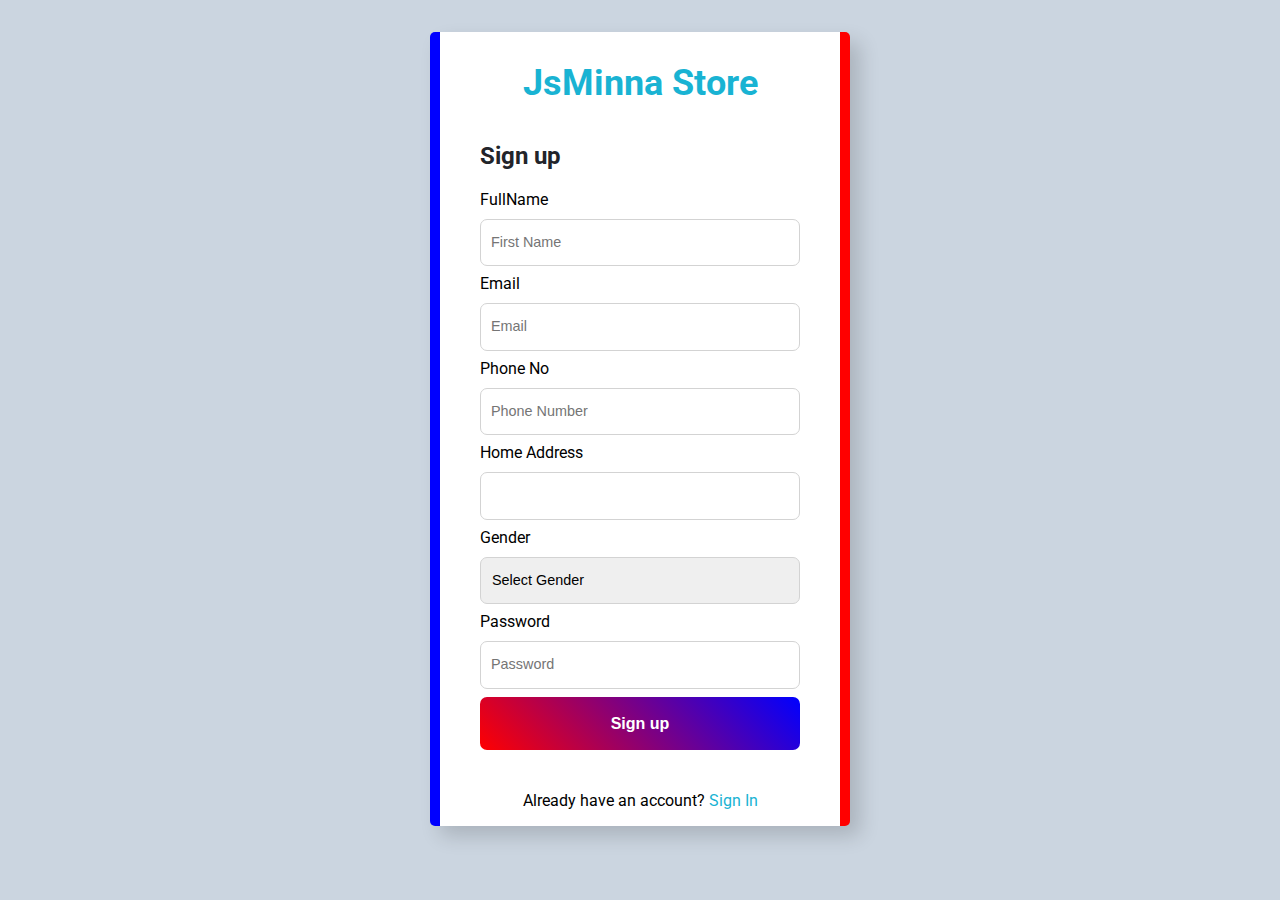
<file: signUp.html>
<!DOCTYPE html>
<html lang="en">

<head>
    <meta charset="UTF-8">
    <meta name="viewport" content="width=device-width, initial-scale=1.0">
    <title>Create Account Form</title>
    <link rel="stylesheet" href="/style/main.css">
    <link href="https://fonts.googleapis.com/css2?family=Roboto:wght@500&display=swap" rel="stylesheet">
    <link rel="stylesheet" href="https://cdnjs.cloudflare.com/ajax/libs/font-awesome/5.12.1/css/all.min.css">
</head>

<body>
    <div class="login container">
        <div class="hero-form">
            <h2>JsMinna Store</h2>
        </div>
        <form action="" class="form" id="sign_up">
            <div class="form-title">
                <h2>Sign up</h2>
            </div>

            <div class="field">
                <label for="">FullName</label>
                <input type="text" id='name1' name='name' placeholder="First Name" required>
                <!-- <i class="fas fa-check-circle"></i>
                <i class="fas fa-exclamation-circle"></i>
                <small>Error message</small> -->
            </div>

            <div class="field">
                <label for="">Email</label>
                <input type="email" id='mail' name='email' placeholder="Email" required>
                <!-- <i class="fas fa-check-circle"></i>
                <i class="fas fa-exclamation-circle"></i>
                <small>Error message</small> -->
            </div>
            <div class="field">
                <label for="">Phone No</label>
                <input type="number" id="mobile" name='phone' placeholder="Phone Number" required>
                <!-- <i class="fas fa-check-circle"></i>
                <i class="fas fa-exclamation-circle"></i>
                <small>Error message</small> -->
            </div>
            <div class="field">
                <label for="">Home Address</label>
                <input type="text" id='home' name='home' required>
                <!-- <i class="fas fa-check-circle"></i>
                <i class="fas fa-exclamation-circle"></i>
                <small>Error message</small> -->
            </div>
            <div class="field">
                <label for="">Gender</label>
                <select name="gender" id="gender" required>
                        <option value="" disabled selected>Select Gender</option>
                        <option value="male">Male</option>
                        <option value="female">Female</option>
                    </select>
                <!-- <i class="fas fa-check-circle"></i>
                <i class="fas fa-exclamation-circle"></i>
                <small>Error message</small> -->
            </div>
            <div class="field">
                <label for="">Password</label>
                <input type="password" id="pwd1" name='psd' placeholder="Password" required>
                <!-- <i class="fas fa-check-circle"></i>
                <i class="fas fa-exclamation-circle"></i>
                <small>Error message</small> -->
            </div>

            <div class="field">
                <button type="submit" onClick="signUpHandler(event)">Sign up</button>
            </div>
        </form>
        <p>Already have an account? <a href="./store/signIn.html">Sign In</a></p>

        <!-- <p>Already have an account<a href="login.html">Login Here</a></p> -->
    </div>
    <script src="./script/index.js"></script>
</body>

</html>
</file>
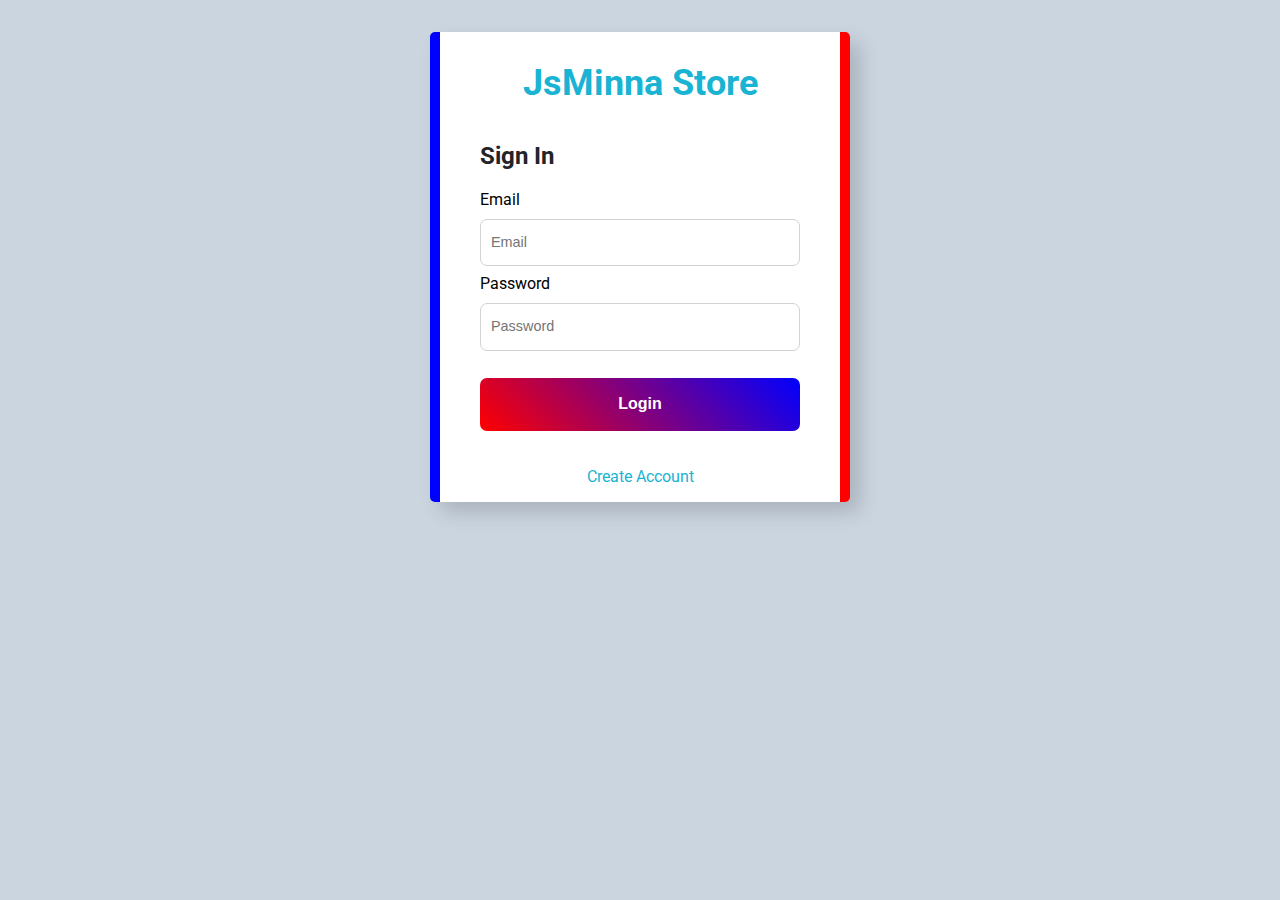
<file: store/signIn.html>
<!DOCTYPE html>
<html lang="en">

<head>
    <meta charset="UTF-8">
    <meta name="viewport" content="width=device-width, initial-scale=1.0">
    <title>Login In Form</title>
    <link href="https://fonts.googleapis.com/css2?family=Roboto:wght@500&display=swap" rel="stylesheet">
    <link rel="stylesheet" href="https://cdnjs.cloudflare.com/ajax/libs/font-awesome/5.12.1/css/all.min.css">
    <link rel="stylesheet" href="../style/main.css">
</head>

<body>
    <div class="container login">
        <div class="hero-form">
            <h2>JsMinna Store</h2>
        </div>

        <form action="" class="form" id="sign_in">
            <div class="form-title">
                <h2>Sign In</h2>
            </div>

            <div class="field">
                <label for="">Email</label>
                <input type="email" id='mail2' name='email' placeholder="Email">
                <!-- <small>Error message</small> -->
            </div>

            <div class="field error">
                <label for="">Password</label>
                <input type="password" id='pwd3' name='psd' placeholder="Password">
                <small>Error message</small>
            </div>
            <div>

                <button type="submit" onClick="signInHandler(event)">Login</button>
            </div>
        </form>
        <p><a href="signUp.html">Create Account</a></p>


    </div>
    <script src="../script/index.js"></script>
</body>

</html>
</file>
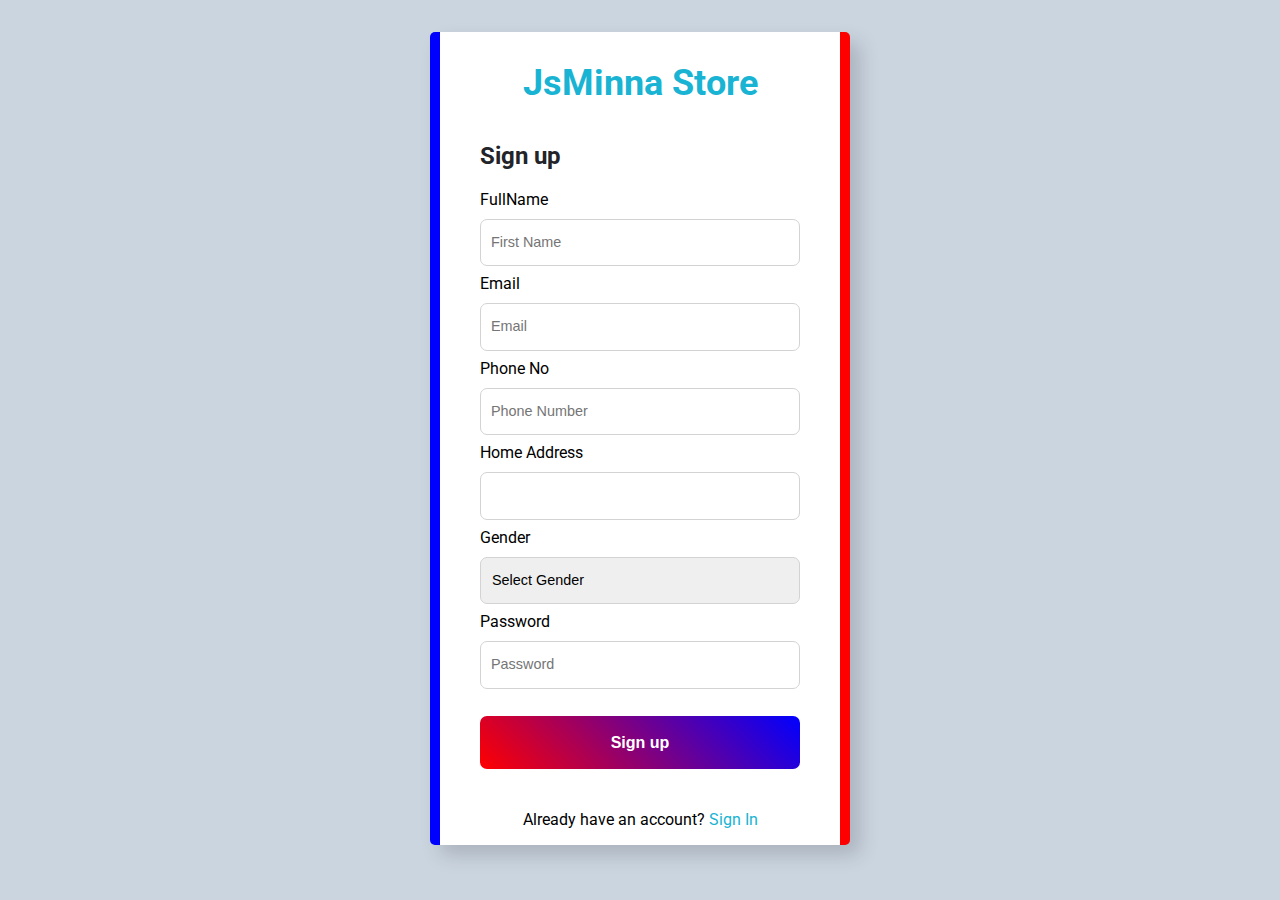
<file: store/signUp.html>
<!DOCTYPE html>
<html lang="en">

<head>
    <meta charset="UTF-8">
    <meta name="viewport" content="width=device-width, initial-scale=1.0">
    <title>Create Account Form</title>
    <link rel="stylesheet" href="../style/main.css">
    <link href="https://fonts.googleapis.com/css2?family=Roboto:wght@500&display=swap" rel="stylesheet">
    <link rel="stylesheet" href="https://cdnjs.cloudflare.com/ajax/libs/font-awesome/5.12.1/css/all.min.css">
</head>

<body>
    <div class="login container">
        <div class="hero-form">
            <h2>JsMinna Store</h2>
        </div>
        <form action="" class="form" id="sign_up">
            <div class="form-title">
                <h2>Sign up</h2>
            </div>

            <div class="field">
                <label for="">FullName</label>
                <input type="text" id='name1' name='name' placeholder="First Name" required>

            </div>

            <div class="field">
                <label for="">Email</label>
                <input type="email" id='mail' name='email' placeholder="Email" required>

            </div>
            <div class="field">
                <label for="">Phone No</label>
                <input type="number" id="mobile" name='phone' placeholder="Phone Number" required>

            </div>
            <div class="field">
                <label for="">Home Address</label>
                <input type="text" id='home' name='home' required>

            </div>
            <div class="field">
                <label for="">Gender</label>
                <select name="gender" id="gender" required>
                        <option value="" disabled selected>Select Gender</option>
                        <option value="male">Male</option>
                        <option value="female">Female</option>
                    </select>

            </div>
            <div class="field error">
                <label for="">Password</label>
                <input type="password" id="pwd1" name='psd' placeholder="Password" required>

                <small>Error message</small>
            </div>

            <div class="field">
                <button type="submit" onClick="signUpHandler(event)">Sign up</button>
            </div>
        </form>
        <p>Already have an account? <a href="signIn.html">Sign In</a></p>

        <!-- <p>Already have an account<a href="login.html">Login Here</a></p> -->
    </div>
    <script src="../script/index.js"></script>
</body>

</html>
</file>
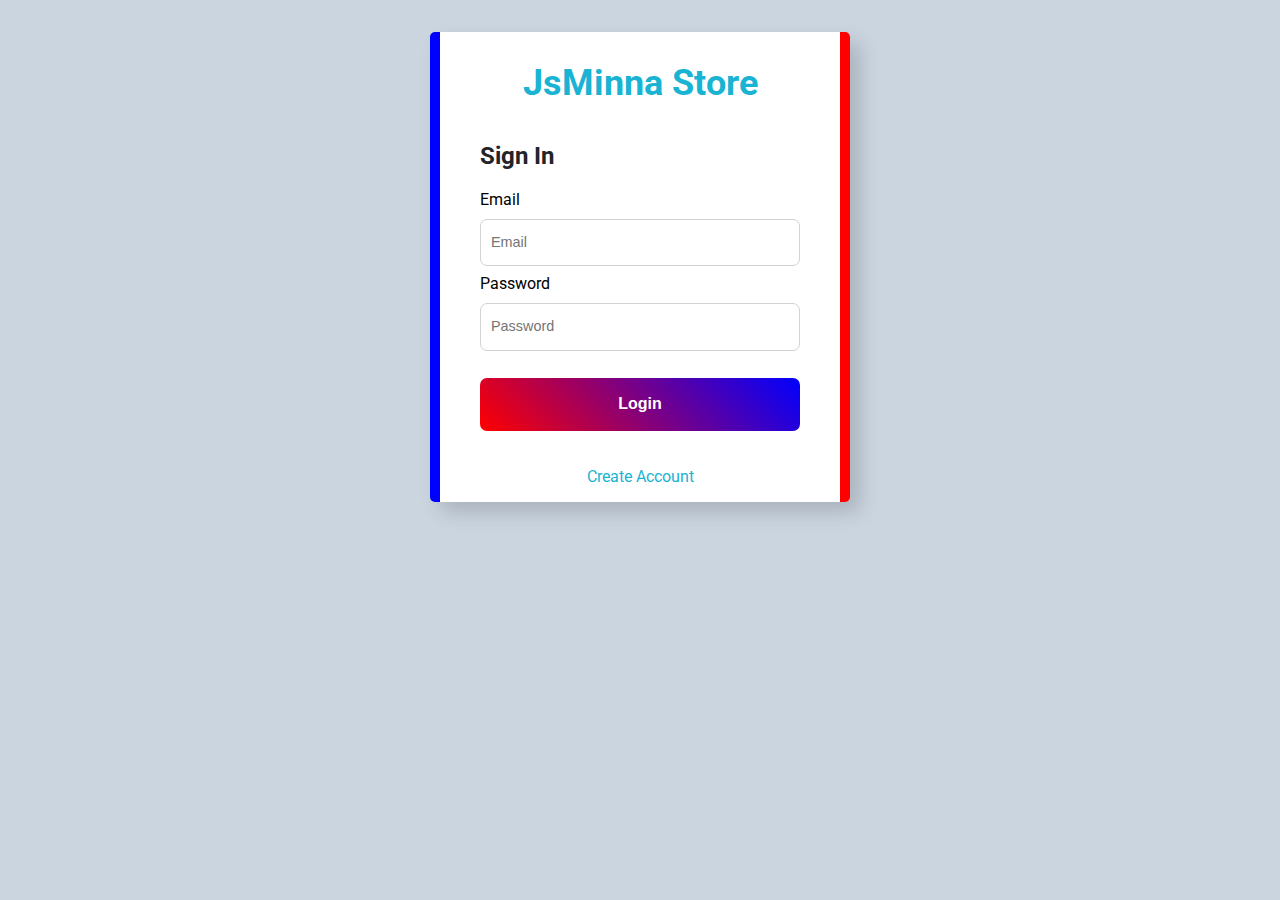
<file: store/suggest.html>
<!DOCTYPE html>
<html lang="en">

<head>
    <meta charset="UTF-8">
    <meta name="viewport" content="width=device-width, initial-scale=1.0">
    <title>Js || store</title>
    <link rel="stylesheet" href="../style/dash.css">
    <link rel="stylesheet" href="https://cdnjs.cloudflare.com/ajax/libs/font-awesome/5.12.1/css/all.min.css">
    <script>
        const user = JSON.parse(sessionStorage.getItem("user"));
        if (!user) {
            window.location.href = "/store/signIn.html";
        }
    </script>
</head>

<body onload="fetchAllData()">
    <div class="sidebar">
        <div class="sidebar-header">
            <h3 class="brand-name">
                <span>jsStores</span>
            </h3>
            <div class="nav-toggle">
                <span class="hamburger"></span>

            </div>
        </div>
        <div class="sidebar-menu">
            <ul class="">
                <li class="sidebar-menu-list__one ">
                    <a href="suggest.htmls">

                        <!-- <i class="far fa-sticky-note"></i> -->
                        <i class="fas fa-envelope-open-text"></i>

                        <span>Suggestions</span>
                    </a>
                </li>
                <li class="sidebar-menu-list__two">
                    <a href="suggested.html">
                        <i class="far fa-eye"></i>
                        <span>Suggested</span>
                    </a>
                </li>
                <li class="sidebar-menu-list__two">
                    <a href="#">
                        <i class="far fa-eye"></i>
                        <span>Logout</span>
                    </a>
                </li>
            </ul>

        </div>

    </div>
    <div class="main-content">

        <header>
            <h3>Welcome Back, &#128526;</h3>
            <!-- <a href="#" class="btn">Logout</a> -->
        </header>
        <main class="main">
            <!-- <h3>Suggestion Box</h3> -->
            <div class="form-container">
                <!-- <div class="form-header">
                    <h2>Sign up</h2>
                </div> -->
                <form action="" class="form" id="suggest-item">
                    <div class="form-title">
                        <h2>Suggestions Box</h2>
                    </div>

                    <div class="field">
                        <label for="">Item Name</label>
                        <input type="text" id='name' name='name'>
                    </div>
                    <div class="field">
                        <label for="">Item Description</label>
                        <input type="text" id='describe' name='describe'>
                    </div>
                    <div class="field">
                        <label for="">Category</label>
                        <select name="Category" id="gender">
                        <option value="" disabled selected>Select Category</option>
                        <option value="Electronics">Electronics</option>
                         <option value="Grocery">Grocery</option>
                        <option value="Furniture">Furniture</option>
                    </select>
                    </div>
                    <div class="field ">
                        <label for="">Reason for Suggesting</label>
                        <textarea name="reason" id="" cols="5" rows="5"></textarea>
                    </div>
                    <button type="submit" onClick="suggestHandler(event)">Submit</button>
                </form>
            </div>
        </main>
        <footer style="background: #ccc; height: 10vh;">

        </footer>
    </div>
    <script src="../script/index.js"></script>


</body>

</html>
</file>
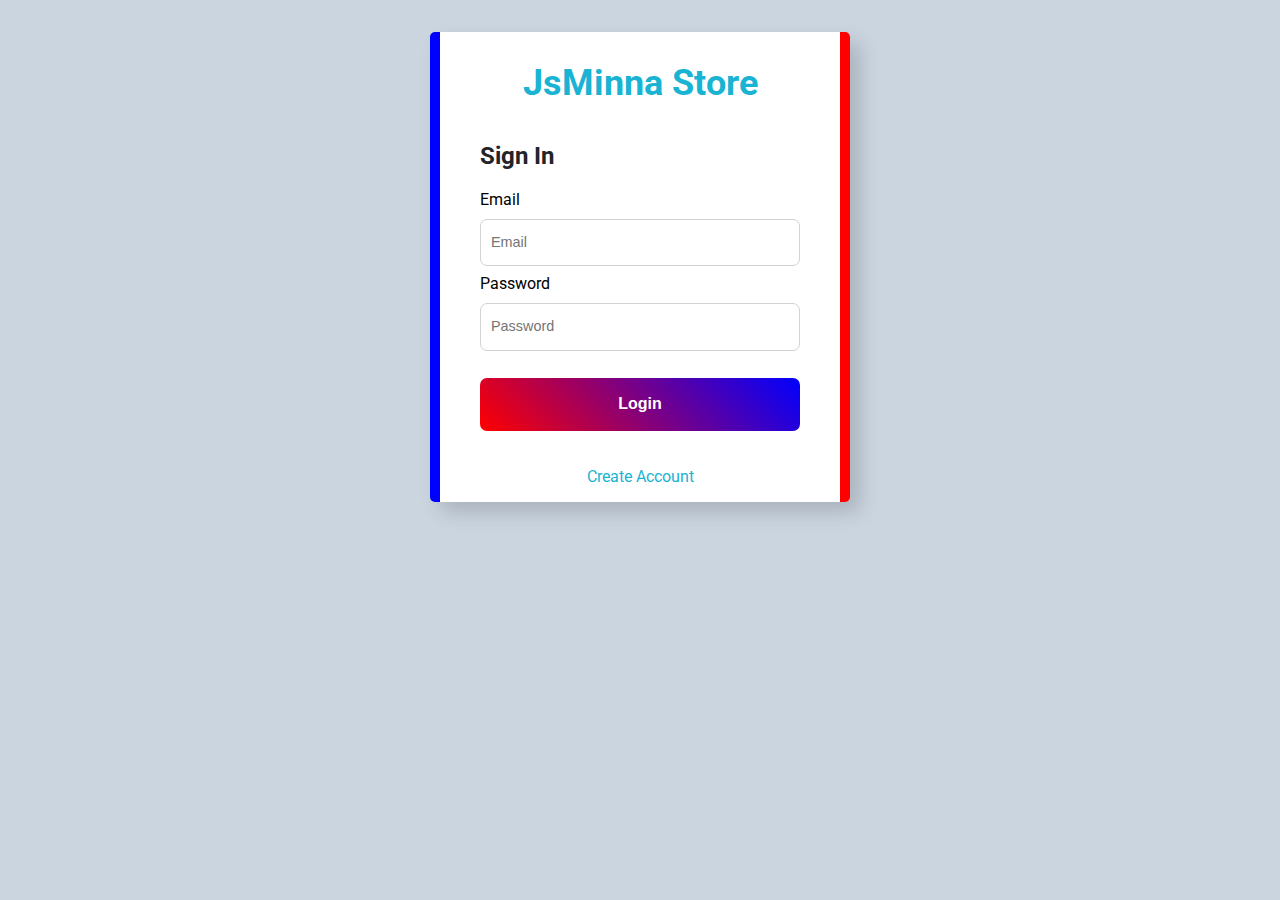
<file: store/suggested.html>
<!DOCTYPE html>
<html lang="en">

<head>
    <meta charset="UTF-8">
    <meta name="viewport" content="width=device-width, initial-scale=1.0">
    <title>Js || store</title>
    <link rel="stylesheet" href="../style/dash.css">
    <link rel="stylesheet" href="https://cdnjs.cloudflare.com/ajax/libs/font-awesome/5.12.1/css/all.min.css">
    <script>
        const user = JSON.parse(sessionStorage.getItem("user"));
        if (!user) {
            window.location.href = "/store/signIn.html";
        }
    </script>
</head>

<body onload="fetchAllData()">
    <div class="sidebar">
        <div class="sidebar-header">
            <h3 class="brand-name">
                <span>jsStores</span>
            </h3>
            <div class="nav-toggle">
                <span class="hamburger"></span>

            </div>
        </div>
        <div class="sidebar-menu">
            <ul class="">
                <li class="sidebar-menu-list__one ">
                    <a href="suggest.html">

                        <!-- <i class="far fa-sticky-note"></i> -->
                        <i class="fas fa-envelope-open-text"></i>

                        <span>Suggestions</span>
                    </a>
                </li>
                <li class="sidebar-menu-list__two">
                    <a href="suggested.htmls">
                        <i class="far fa-eye"></i>
                        <span>Suggested</span>
                    </a>
                </li>

            </ul>

        </div>

    </div>
    <div class="main-content">

        <header>
            <h3>Welcome Back, &#128526;</h3>
            <small>logout</small>
        </header>
        <main class="main">
            <section class="recent">
                <div class="suggested-card">
                    <h3>Suggested Items</h3>
                    <table id="tableData">
                        <thead>
                            <tr>
                                <th>Item Name </th>
                                <th>Item Description </th>
                                <th>Category</th>
                                <th>Reasons</th>
                            </tr>
                        </thead>
                        <tbody>
                            <tr>
                                <td>Iphone</td>
                                <td>12</td>
                                <td>Electronics</td>
                                <td>for apple users </td>
                            </tr>

                        </tbody>
                    </table>
                </div>


            </section>
        </main>
        <footer style="background: #ccc; height: 10vh;">

        </footer>
    </div>



</body>

</html>
</file>
<file: style/main.css>
::before,
 ::after {
    box-sizing: border-box;
}

body {
    margin: 0;
    padding: 0;
    background: #cbd5e0 0% 0% no-repeat padding-box;
    font-family: "Roboto", sans-serif;
}

.container {
    background: #fff 0% 0% no-repeat padding-box;
    box-shadow: 10px 10px 20px #00000029;
    opacity: 1;
    max-width: 100%;
    width: 400px;
    margin: 0 auto;
    margin-bottom: 1em;
    overflow: hidden;
    border-left: 10px solid blue;
    border-right: 10px solid red;
    border-radius: 5px;
}

.form {
    margin-top: -2em;
    padding: 20px 40px;
}

.login {
    margin-top: 2em;
}

.hero-form {
    color: #19B3D3;
    font-weight: 900;
    text-align: center;
    font-size: 1.5rem;
}

.form-title {
    color: #22242A;
    font-weight: 900;
    text-align: left;
    font-size: 1rem;
}


/* */

input[type=checkbox] {
    margin: 10px 0 12px 0;
    color: #fff;
}

input[type=text],
[type=password],
[type=email],
[type=number],
select {
    width: 100%;
    line-height: 1.5;
    padding: 12px 10px;
    margin: 10px 0 3px 0;
    border: .7px solid lightgray;
    border-radius: 7px;
    font-size: .9rem;
    box-sizing: border-box;
}

select {
    -webkit-appearance: none;
    -moz-appearance: none;
    text-indent: 1px;
    text-overflow: '';
}

select:hover,
:focus {
    outline: none;
}

input:hover,
input:focus {
    outline: none;
}

button {
    background: linear-gradient(45deg, red, blue);
    border: none;
    padding: 1.1em 2.5em;
    color: #fff;
    font-weight: 700;
    border-radius: 7px;
    width: 100%;
    font-size: 1rem;
    text-align: center;
}

button:focus,
button:hover {
    outline: none;
}

.field.error small {
    color: red;
    visibility: hidden;
}

a {
    color: #19B3D3;
    text-align: center;
    text-decoration: none;
}

p {
    text-align: center;
}

.forget {
    text-align: right;
    margin-bottom: 1em;
}


/* success and error display */

.field i {
    position: absolute;
    top: 40px;
    right: 10px;
    visibility: hidden;
}

.field {
    padding-bottom: 3px;
    margin-bottom: 2px;
    position: relative;
}
</file>
<file: style/dash.css>
@import url('https://fonts.googleapis.com/css2?family=Open+Sans:wght@600&display=swap');
* {
    box-sizing: border-box;
    padding: 0;
    margin: 0;
    list-style-type: none;
    text-decoration: none;
    font-family: 'Open Sans', sans-serif;
}

.nav-toggle {
    height: 2em;
    width: 2em;
    cursor: pointer;
}

.hamburger {
    width: 70%;
    position: relative;
    top: 12px;
}

.hamburger,
.hamburger::before,
.hamburger::after {
    height: 4px;
    background: #fff;
    margin: 0 auto;
    display: block;
}

.hamburger::before,
.hamburger::after {
    content: '';
    width: 100%;
}

.hamburger::before {
    transform: translateY(-6px);
}

.hamburger::after {
    transform: translateY(3px);
}

.sidebar {
    height: 100%;
    width: 240px;
    background: #283556;
    color: #ffffff;
    position: fixed;
    left: 0;
    top: 0;
    z-index: 100;
    overflow: auto;
}

.sidebar-header {
    display: flex;
    justify-content: space-between;
    align-items: center;
    height: 50px;
    padding: 0 1rem;
}

.sidebar-menu {
    padding: 1rem;
}

.sidebar-menu li {
    margin-bottom: .5rem;
}

.sidebar-menu a {
    color: #ffffff;
    font-size: .9rem;
    line-height: 50px;
    padding-left: 20px;
}

.sidebar-menu a span:last-child {
    padding-left: .7rem;
}

.sidebar-menu-list__one:hover,
.sidebar-menu-list__two:hover {
    background: rgba(156, 126, 126, 0.2);
    border-radius: 7px;
}

.main-content {
    position: relative;
    margin-left: 240px;
}

header {
    position: fixed;
    /* left: 240px; */
    top: 0;
    width: 100%;
    /* width: calc(100%-240px); */
    background: lightblue;
    height: 50px;
    padding: 0 1rem;
    text-align: center;
    display: flex;
    justify-content: space-between;
    align-items: center;
}

.main {
    margin-top: 2em;
    background: #cbd5e0 0% 0% no-repeat padding-box;
    min-height: 90vh;
    padding: 2em;
}


/* form */

.form-container {
    background: #fff 0% 0% no-repeat padding-box;
    box-shadow: 10px 10px 20px #00000029;
    width: 100%;
    max-width: 500px;
    margin: 0 auto;
    border-left: 10px solid blue;
    border-right: 10px solid red;
    border-radius: 5px;
}

.form {
    padding: 20px 40px;
}

.form-title {
    margin-bottom: 2em;
    font-size: .9rem;
    text-align: center;
}

input[type=text],
select,
textarea {
    width: 100%;
    line-height: 1.5;
    padding: 12px 10px;
    margin: 10px 0 20px 0;
    border: .7px solid lightgray;
    border-radius: 7px;
    font-size: .9rem;
    box-sizing: border-box;
    outline: 0;
}

select {
    -webkit-appearance: none;
    -moz-appearance: none;
    text-indent: 1px;
    text-overflow: '';
}

button {
    margin-top: 2em;
    margin-bottom: 2em;
    background: linear-gradient(45deg, red, blue);
    border: none;
    padding: 1.1em 2.5em;
    color: #fff;
    font-weight: 700;
    border-radius: 7px;
    width: 100%;
    font-size: 1rem;
    text-align: center;
    outline: 0;
    cursor: pointer;
}

.btn {
    background: red;
    color: #ffffff;
}


/* suggested section */

.suggested-card {
    background: #fff 0% 0% no-repeat padding-box;
    box-shadow: 10px 10px 20px #00000029;
    border-radius: 5px;
}

.suggested-card h3 {
    font-size: 1.1rem;
    /* text-align: center; */
    margin: 1rem;
    padding-top: 1em;
}

.suggested-card table {
    width: 100%;
    border-collapse: collapse;
}

.suggested-card thead {
    text-align: left;
    font-size: .9rem;
    background: lightgrey;
}

.suggested-card td,
.suggested-card th {
    padding: 1rem 1rem;
}

td {
    font-size: .8rem;
}
</file>
